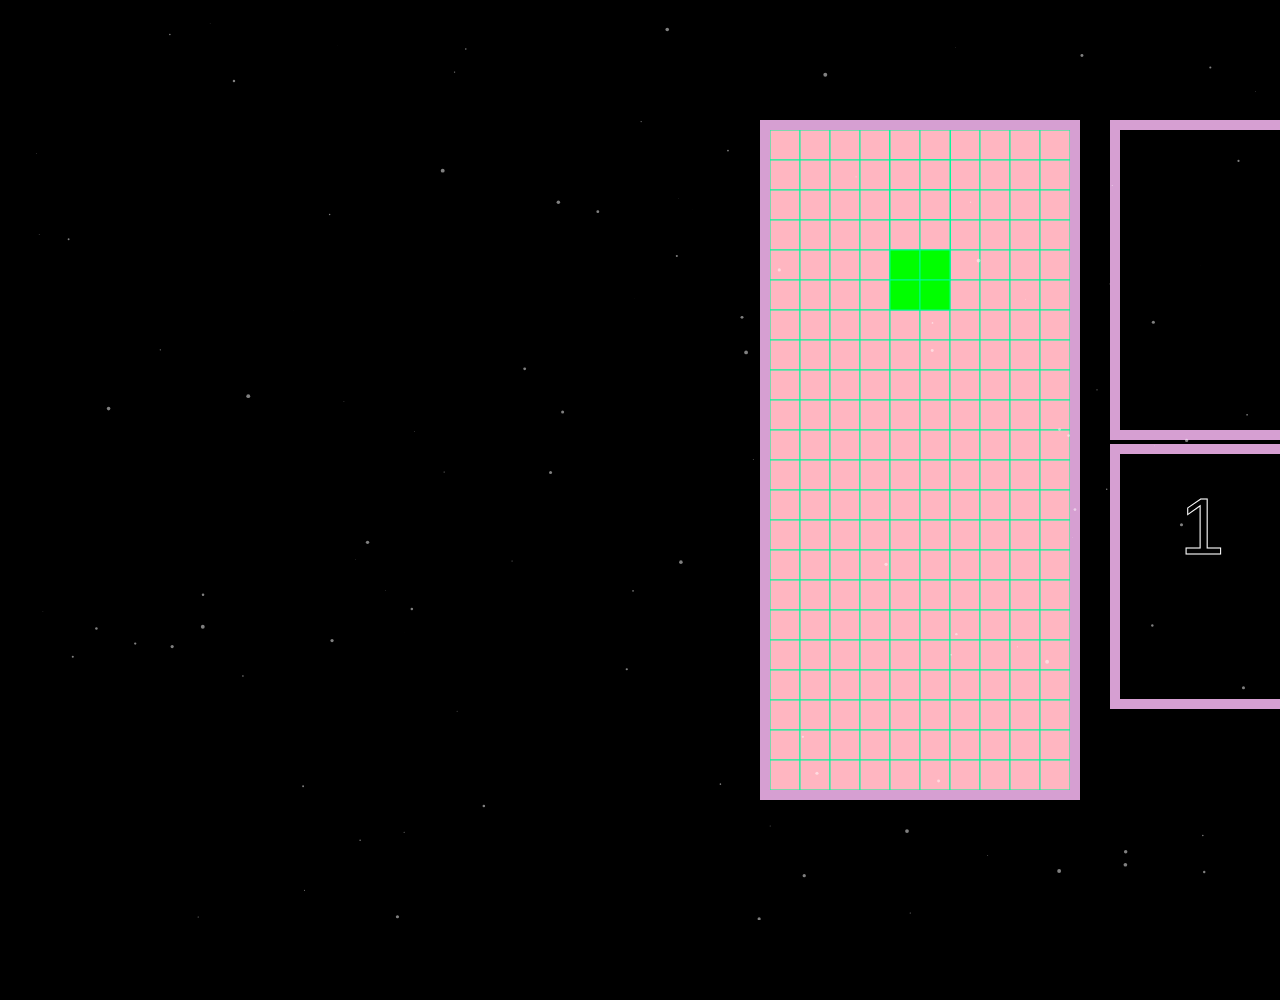
<file: tetrisUp.html>
<link rel="stylesheet" href="css/style.css">

<!DOCTYPE html>
<html lang="en">
<head>
	<meta charset="UTF-8">
	<meta http-equiv="X-UA-Compatible" content="IE=edge">
	<meta name="viewport" content="width=device-width, initial-scale=1.0">
	<title>tetris</title>
</head>
<body>

	<section class="flex">
		<div>
			<canvas class="tetris" id="tela" width="300" height="660" style="border:10px solid #d69fd2;" >2</canvas>
		</div>
		<div>
			<nav>
					<li><canvas id="rank" width="200" height="300" style="border:10px solid #d69fd2;"></canvas></li>
					<li><canvas id="pontos" width="200" height="245" style="border:10px solid #d69fd2;"></canvas></li>
		</div>		
				</ul>
			</nav>

	<div id="tetris" style="text-align: center; padding-top: 50px;">
		<canvas id="tela" width="300" height="660"></canvas>
		<h1 id="perdeu"></h1>
	</div>	
	<div id="particles-js"></div>

	<script src="js/particles.js"></script>
	<script src="js/app.js"></script>
</body>
</html>

<script>

const I = [
	[
		[0, 0, 0, 0],
		[1, 1, 1, 1],
		[0, 0, 0, 0],
		[0, 0, 0, 0],
	],
	[
		[0, 0, 1, 0],
		[0, 0, 1, 0],
		[0, 0, 1, 0],
		[0, 0, 1, 0],
	],
	[
		[0, 0, 0, 0],
		[0, 0, 0, 0],
		[1, 1, 1, 1],
		[0, 0, 0, 0],
	],
	[
		[0, 1, 0, 0],
		[0, 1, 0, 0],
		[0, 1, 0, 0],
		[0, 1, 0, 0],
	]
];

const J = [
	[
		[1, 0, 0],
		[1, 1, 1],
		[0, 0, 0]
	],
	[
		[0, 1, 1],
		[0, 1, 0],
		[0, 1, 0]
	],
	[
		[0, 0, 0],
		[1, 1, 1],
		[0, 0, 1]
	],
	[
		[0, 1, 0],
		[0, 1, 0],
		[1, 1, 0]
	]
];

const L = [
	[
		[0, 0, 1],
		[1, 1, 1],
		[0, 0, 0]
	],
	[
		[0, 1, 0],
		[0, 1, 0],
		[0, 1, 1]
	],
	[
		[0, 0, 0],
		[1, 1, 1],
		[1, 0, 0]
	],
	[
		[1, 1, 0],
		[0, 1, 0],
		[0, 1, 0]
	]
];

const O = [
	[
		[0, 0, 0, 0],
		[0, 1, 1, 0],
		[0, 1, 1, 0],
		[0, 0, 0, 0],
	]
];

const S = [
	[
		[0, 1, 1],
		[1, 1, 0],
		[0, 0, 0]
	],
	[
		[0, 1, 0],
		[0, 1, 1],
		[0, 0, 1]
	],
	[
		[0, 0, 0],
		[0, 1, 1],
		[1, 1, 0]
	],
	[
		[1, 0, 0],
		[1, 1, 0],
		[0, 1, 0]
	]
];

const T = [
	[
		[0, 1, 0],
		[1, 1, 1],
		[0, 0, 0]
	],
	[
		[0, 1, 0],
		[0, 1, 1],
		[0, 1, 0]
	],
	[
		[0, 0, 0],
		[1, 1, 1],
		[0, 1, 0]
	],
	[
		[0, 1, 0],
		[1, 1, 0],
		[0, 1, 0]
	]
];

const Z = [
	[
		[1, 1, 0],
		[0, 1, 1],
		[0, 0, 0]
	],
	[
		[0, 0, 1],
		[0, 1, 1],
		[0, 1, 0]
	],
	[
		[0, 0, 0],
		[1, 1, 0],
		[0, 1, 1]
	],
	[
		[0, 1, 0],
		[1, 1, 0],
		[1, 0, 0]
	]
];

const PECAS = [
//TERESA-->https://www.homehost.com.br/blog/tutoriais/tabela-de-cores-html/
    [Z, "#6A5ACD"],
    [S, "#00CED1"],
    [T, "#00FF7F"],
    [O, "#00FF00"],
    [L, "#ADFF2F"],
    [I, "#8A2BE2"],
    [J, "#FF69B4"]
];

const LINHA = 22;
const COLUNA = 10;
const TAMANHO = 30;
const VAGO = "#FFB6C1";

var rank = document.getElementById("rank");
var c1 = rank.getContext("2d");
var pontos2 = document.getElementById("pontos");
var c2 = pontos2.getContext("2d");

var nivel = 1

var peca;
var tabuleiro = [];

var linhas = 0;

var pontos = 9;

var inicioDescida;
var fimDeJogo = false;

var tela = document.getElementById("tela");
var c = tela.getContext("2d");

onkeydown = controlarPeca;

playEffect('effects/ost_test.mp3', true);

iniciarTabuleiro();

desenharTabuleiro();

gerarPeca();

renderText2(nivel, 60, 100);

inicioDescida = Date.now();

descerPeca();

function iniciarTabuleiro() {
	for (var i = 0; i < LINHA; i++) {
		tabuleiro[i] = [];
		
		for (var j = 0; j < COLUNA; j++) {
			tabuleiro[i][j] = VAGO;
		}
	}
}

function desenharTabuleiro(){
    for (var i = 0; i < LINHA; i++) {
        for (var j = 0; j < COLUNA; j++) {
            desenharQuadrado(j, i, tabuleiro[i][j]);
        }
    }
}

function desenharQuadrado(x, y, cor){
    c.fillStyle = cor;
    c.fillRect(x*TAMANHO, y*TAMANHO, TAMANHO, TAMANHO);

    c.strokeStyle = "#00FA9A";
    c.strokeRect(x*TAMANHO, y*TAMANHO, TAMANHO, TAMANHO);
}

function gerarPeca(){
    var r = Math.floor(Math.random() * PECAS.length);
	
	peca = {
		tetramino : PECAS[r][0],
		cor : PECAS[r][1],
		tetraminoN : 0,
		tetraminoAtivo : [[]],
		x : 3,
		y : -2
	};
	
	peca.tetraminoAtivo = peca.tetramino[peca.tetraminoN];
}

function descerPeca(){
    var agora = Date.now();
    var delta = agora - inicioDescida;
	
    if (delta > (150 - (12 * nivel) ) ) {
        moverAbaixo();
        inicioDescida = Date.now();
    }
	
    if (!fimDeJogo) {
        requestAnimationFrame(descerPeca);
    }
}

function moverAbaixo(){
    if (!colisao(0, 1, peca.tetraminoAtivo)) {
        apagarPeca();
        peca.y++;
        desenharPeca();
    } else {
        travarPeca();
        gerarPeca();
    }
    
}

function moverDireita(){
    if (!colisao(1, 0, peca.tetraminoAtivo)) {
        apagarPeca();
        peca.x++;
        desenharPeca();
    }
}

function moverEsquerda(){
    if (!colisao(-1, 0, peca.tetraminoAtivo)) {
        apagarPeca();
        peca.x--;
        desenharPeca();
    }
}

function colisao(x, y, p){
    for (var i = 0; i < p.length; i++) {
        for (var j = 0; j < p.length; j++) {
            if (!p[i][j]) {
                continue;
            }
			
            var novoX = peca.x + j + x;
            var novoY = peca.y + i + y;
			
            if (novoX < 0 || novoX >= COLUNA || novoY >= LINHA) {
                return true;
            }
			
            if (novoY < 0) {
                continue;
            }
			
            if (tabuleiro[novoY][novoX] != VAGO) {
                return true;
            }
        }
    }
	
    return false;
}

function apagarPeca(){
    preencherPeca(VAGO);
}

function desenharPeca(){
    preencherPeca(peca.cor);
}

function preencherPeca(cor) {
    for (var i = 0; i < peca.tetraminoAtivo.length; i++) {
        for (var j = 0; j < peca.tetraminoAtivo.length; j++) {
            if (peca.tetraminoAtivo[i][j]) {
                desenharQuadrado(peca.x + j, peca.y + i, cor);
            }
        }
    }
}

function travarPeca(){
    for (var i = 0; i < peca.tetraminoAtivo.length; i++) {
        for (var j = 0; j < peca.tetraminoAtivo.length; j++) {
            if (!peca.tetraminoAtivo[i][j]) {
                continue;
            }

            if (peca.y + i < 0) {
                
                fimDeJogo = true;

				//Renato--> redirecionar para pagina gameover
				window.location.href = "gameover.html";
				
                break;
            }

            tabuleiro[peca.y+i][peca.x+j] = peca.cor;
        }
    }

    for (var i = 0; i < LINHA; i++) {
        var linhaCheia = true;
		
        for (var j = 0; j < COLUNA; j++) {
            linhaCheia = linhaCheia && (tabuleiro[i][j] != VAGO);
        }
		
        if (linhaCheia) {

		playEffect('effects/impact_effect.mp3', false);

		changeBackgroundColor(hexToRgb(peca.cor), 0);

		speedUpParticles(20);

		linhas++;

		pontos = (100 * nivel) + pontos;

		console.log("linha completa " + pontos);

		renderText(pontos, 60, 100);

        for (var y = i; y > 1; y--) {
            for (var j = 0; j < COLUNA; j++) {
                tabuleiro[y][j] = tabuleiro[y-1][j];
            }
        }
			
        for (var j = 0; j < COLUNA; j++) {
            tabuleiro[0][j] = VAGO;
        	}
    	}
    }


	if(linhas >= 10)
		{
			nivel++;
			linhas = linhas - 10;
			updateText2(nivel, 60, 100);
			playEffect('level_pass.mp3', false);
		}

	
    desenharTabuleiro();
}

function rodarPeca(){
    var proximoPadrao = peca.tetramino[(peca.tetraminoN + 1) % peca.tetramino.length];
    var recuo = 0;
    
    if (colisao(0, 0, proximoPadrao)) {
        if (peca.x > COLUNA/2) {
            recuo = -1;
        } else {
            recuo = 1;
        }
    }
    
    if (!colisao(recuo, 0, proximoPadrao)) {
        apagarPeca();
        peca.x += recuo;
        peca.tetraminoN = (peca.tetraminoN + 1) % peca.tetramino.length;
        peca.tetraminoAtivo = peca.tetramino[peca.tetraminoN];
        desenharPeca();
    }
}

function controlarPeca(evento){
	var tecla = evento.keyCode;
	
    if (tecla == 37) {

        moverEsquerda();
		playEffect('effects/key_side.mp3', false);
        inicioDescida = Date.now();
    } else if (tecla == 38) {
        rodarPeca();
		playEffect('effects/key_rotate.mp3', false);
        inicioDescida = Date.now();
    } else if (tecla == 39
	) {
        moverDireita();
		playEffect('effects/key_side.mp3', false);
        inicioDescida = Date.now();
    } else if (tecla == 40) {
        moverAbaixo();
		pontos++
		renderText(pontos, 60, 100);
		playEffect('effects/key_down.mp3', false);

	
    } else if (tecla == 32) {
		moverAbaixo();
		pontos++
	}
}



function insertionSort(arr)
{
	for(var j = 1; j < 7; j++)
	{
		var i = j - 1;
		var key = arr[j];

		while(i >= 0 && arr[i] > key)
		{
			arr[i + 1] = arr[i];
			i = i - 1;
		}
		arr[i + 1] = key;
	}
}


function renderText(content, x, y)
{
	c1.clearRect(20, 20, 200, 200);
	c1.font = '80px Sans-serif';
    c1.strokeStyle = 'white';
    c1.lineWidth = 1;
    c1.strokeText(content, x, y);
}

function renderText2(content, x, y)
{
	c2.clearRect(20, 20, 200, 200);
	c2.font = '80px Sans-serif';
    c2.strokeStyle = 'white';
    c2.lineWidth = 1;
    c2.strokeText(content, x, y);
}


function playEffect(pathToEffect, isLoop)
{
	var effect = new Audio(pathToEffect);
	effect.loop = isLoop;
	effect.play();

	console.log(pathToEffect)
}


function hexToRgb(hex)
{
	var hexValues = [];

	var result = [];

	[1,3,5].map(function(o) {hexValues.push( hex.slice(o,o+2))})

	for(var i = 0; i < 3; i++)
	{
		var convertedHex = parseInt(hexValues[i], 16);
		result.push(convertedHex);
	}

	return result;
}



function changeBackgroundColor(rgbi, i) {

	if (i > 255) return;
	
		var rgb = "rgb(" + (rgbi[0] - i ) + "," + (rgbi[1] - i) + "," + (rgbi[2] - i) + ")";
		document.body.style.background = rgb;

	setTimeout(function () {
		changeBackgroundColor(rgbi, i = i + 1);
	},10);
}



function speedUpParticles(startSpeed)
{
  if(startSpeed < 1)
  {
    return;
  }

  window.pJSDom[0].pJS.particles.move.speed = startSpeed;

  setTimeout(function()
  {
    speedUpParticles(startSpeed = startSpeed - 1);
  }, 200);
}

</script>
</file>
<file: css/style.css>
*{
    margin: 0;
    padding: 0;
    box-sizing: border-box;
    text-decoration: none;
}

html, body {
    min-height: 100%;
}

body {
    overflow: hidden; /* Hide scrollbars */
    background-color: black;
}

#tetris {
    color: white;
}

#particles-js{
    width: 100%;
    height: 100%;
    color: aliceblue;
    position: fixed;
    width: 100%;
    height: 100%;
    left: 0;
    top: 0;
  }
  
  h1{
    text-align: center;
    vertical-align: auto;
    background: rgba( 255, 255, 255, 0.1);
    backdrop-filter: blur(10px);
    -webkit-backdrop-filter: blur(10px);
}
canvas {
    margin: auto;
    
}
a{
    text-decoration: none;
    color: rgb(59, 136, 136);
}
.flex{
    display: flex;
    margin-top: 100px;
    margin-left: 750px;
    border: 500cm;
}
div{
    margin: 20px;
    margin-left: 10PX;
}
ul,li,body {
    font-style: none;
    list-style: none;
}
button {
    margin-left: 930px;
}
</file>
